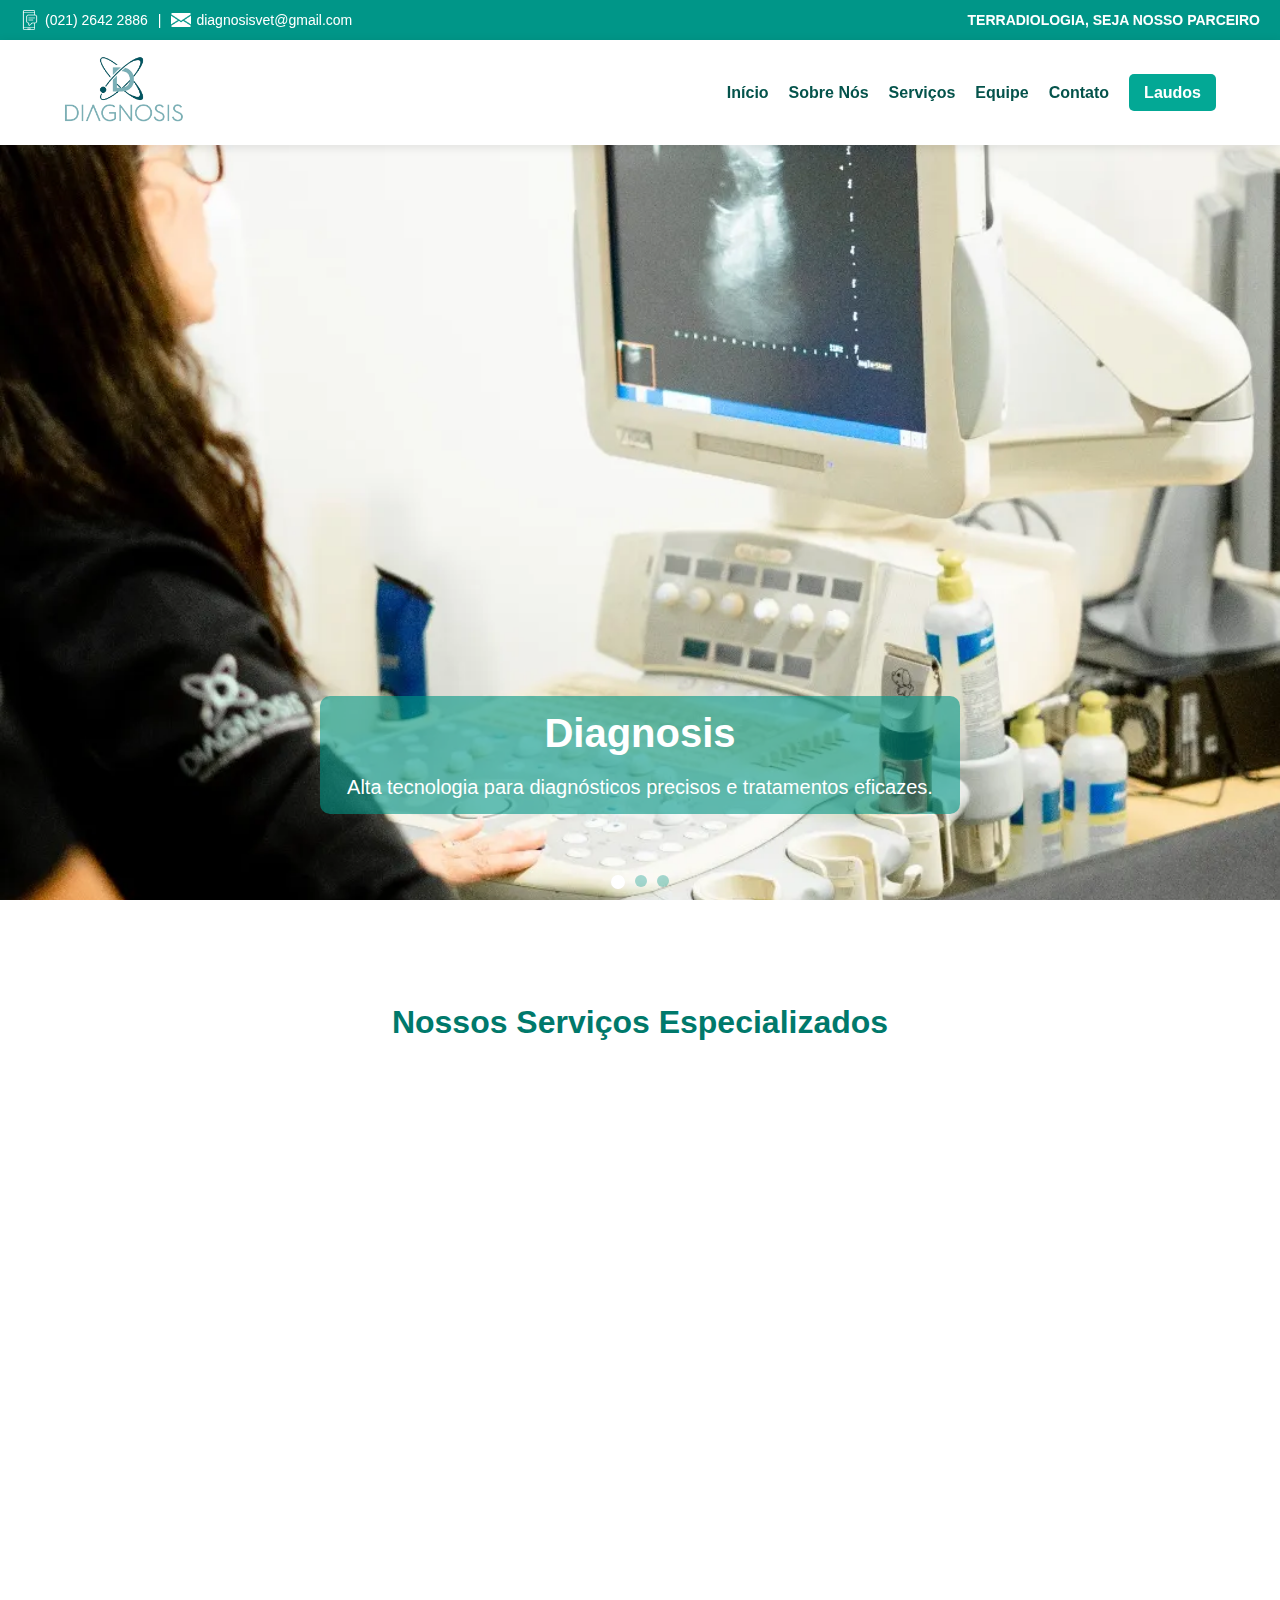
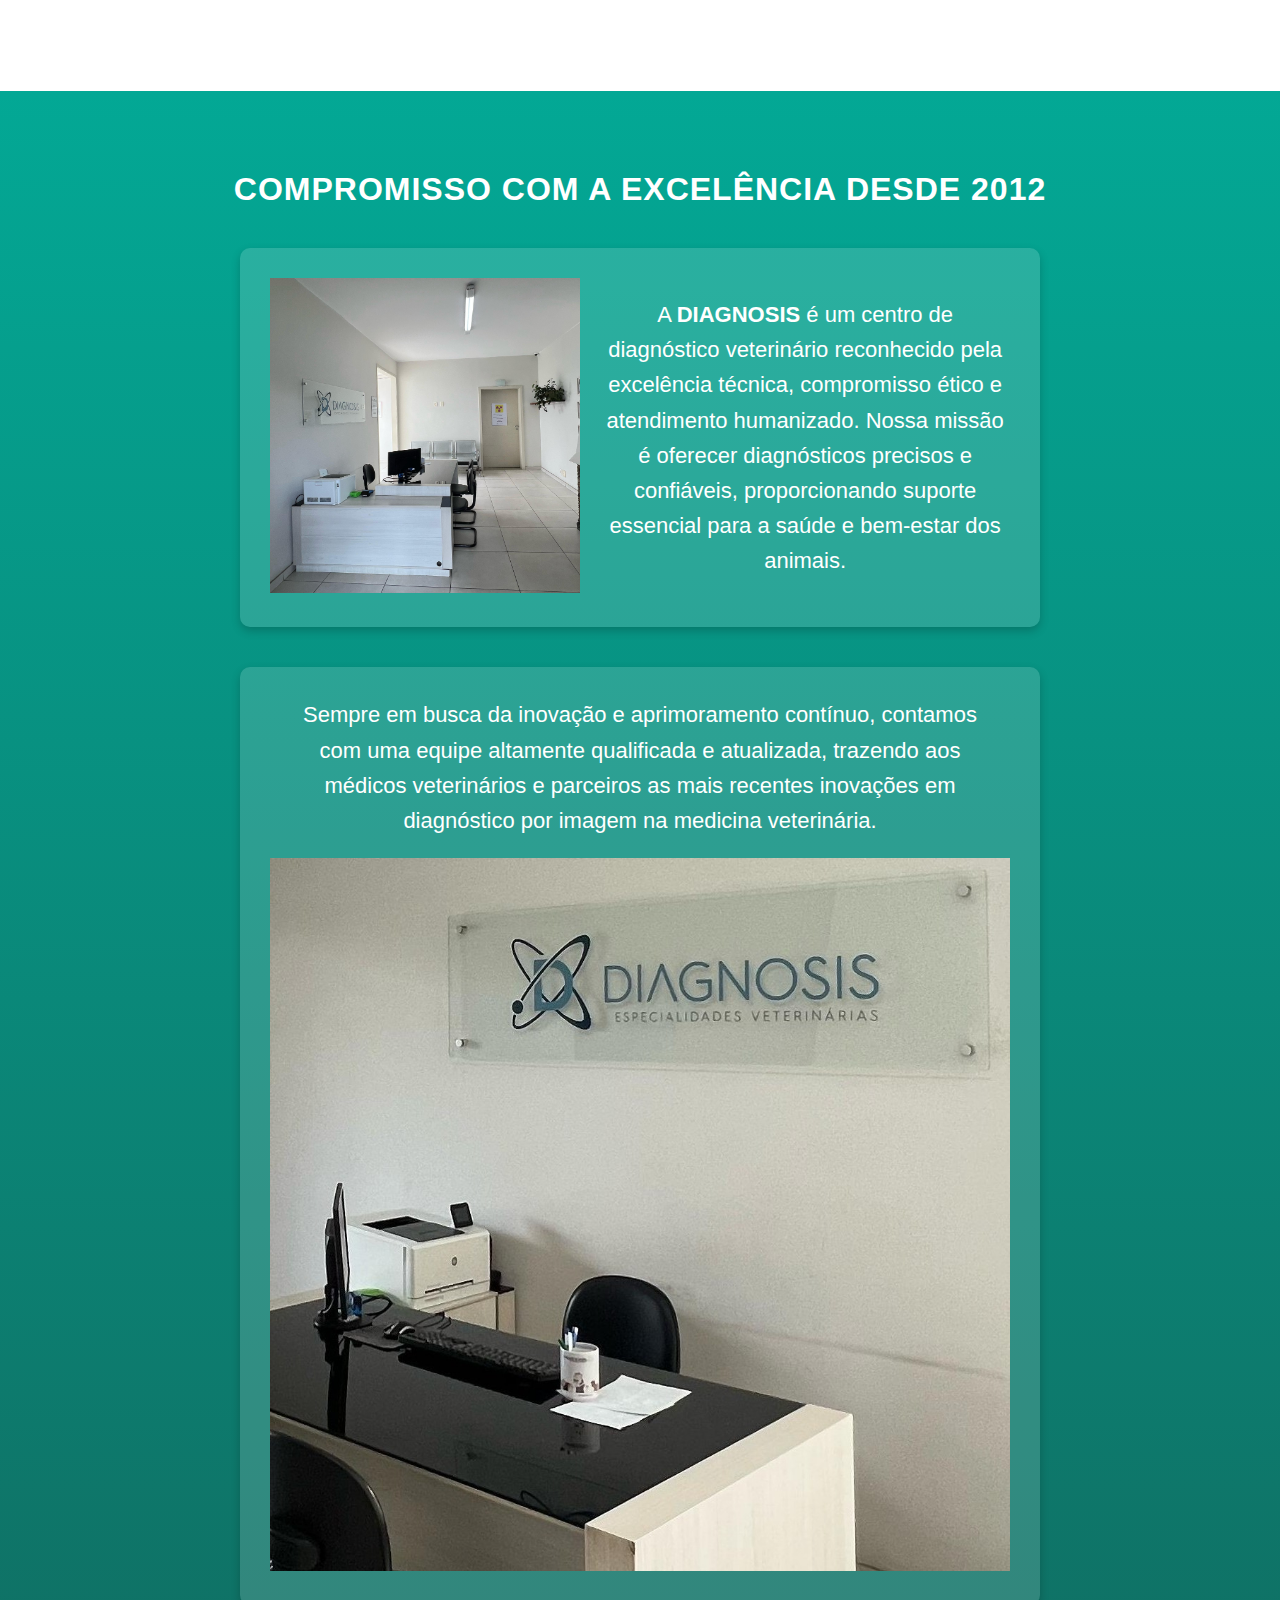
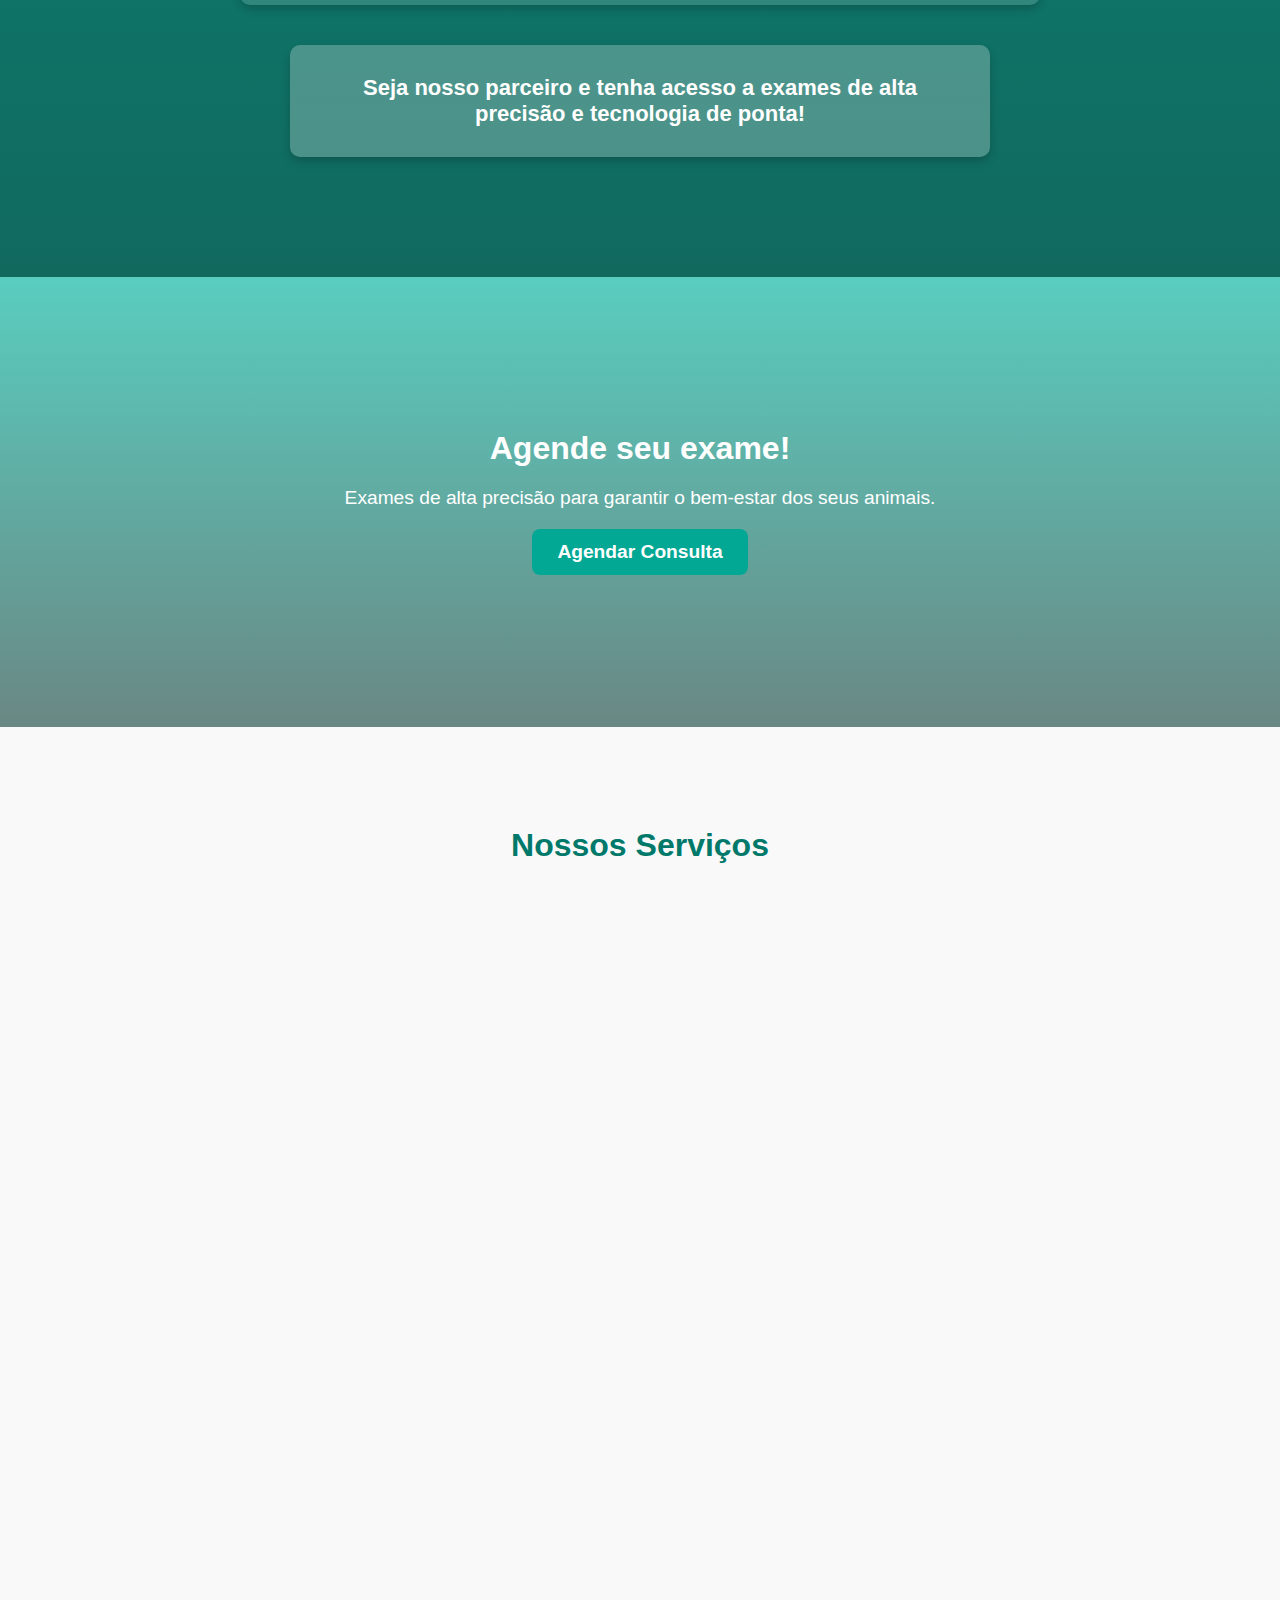
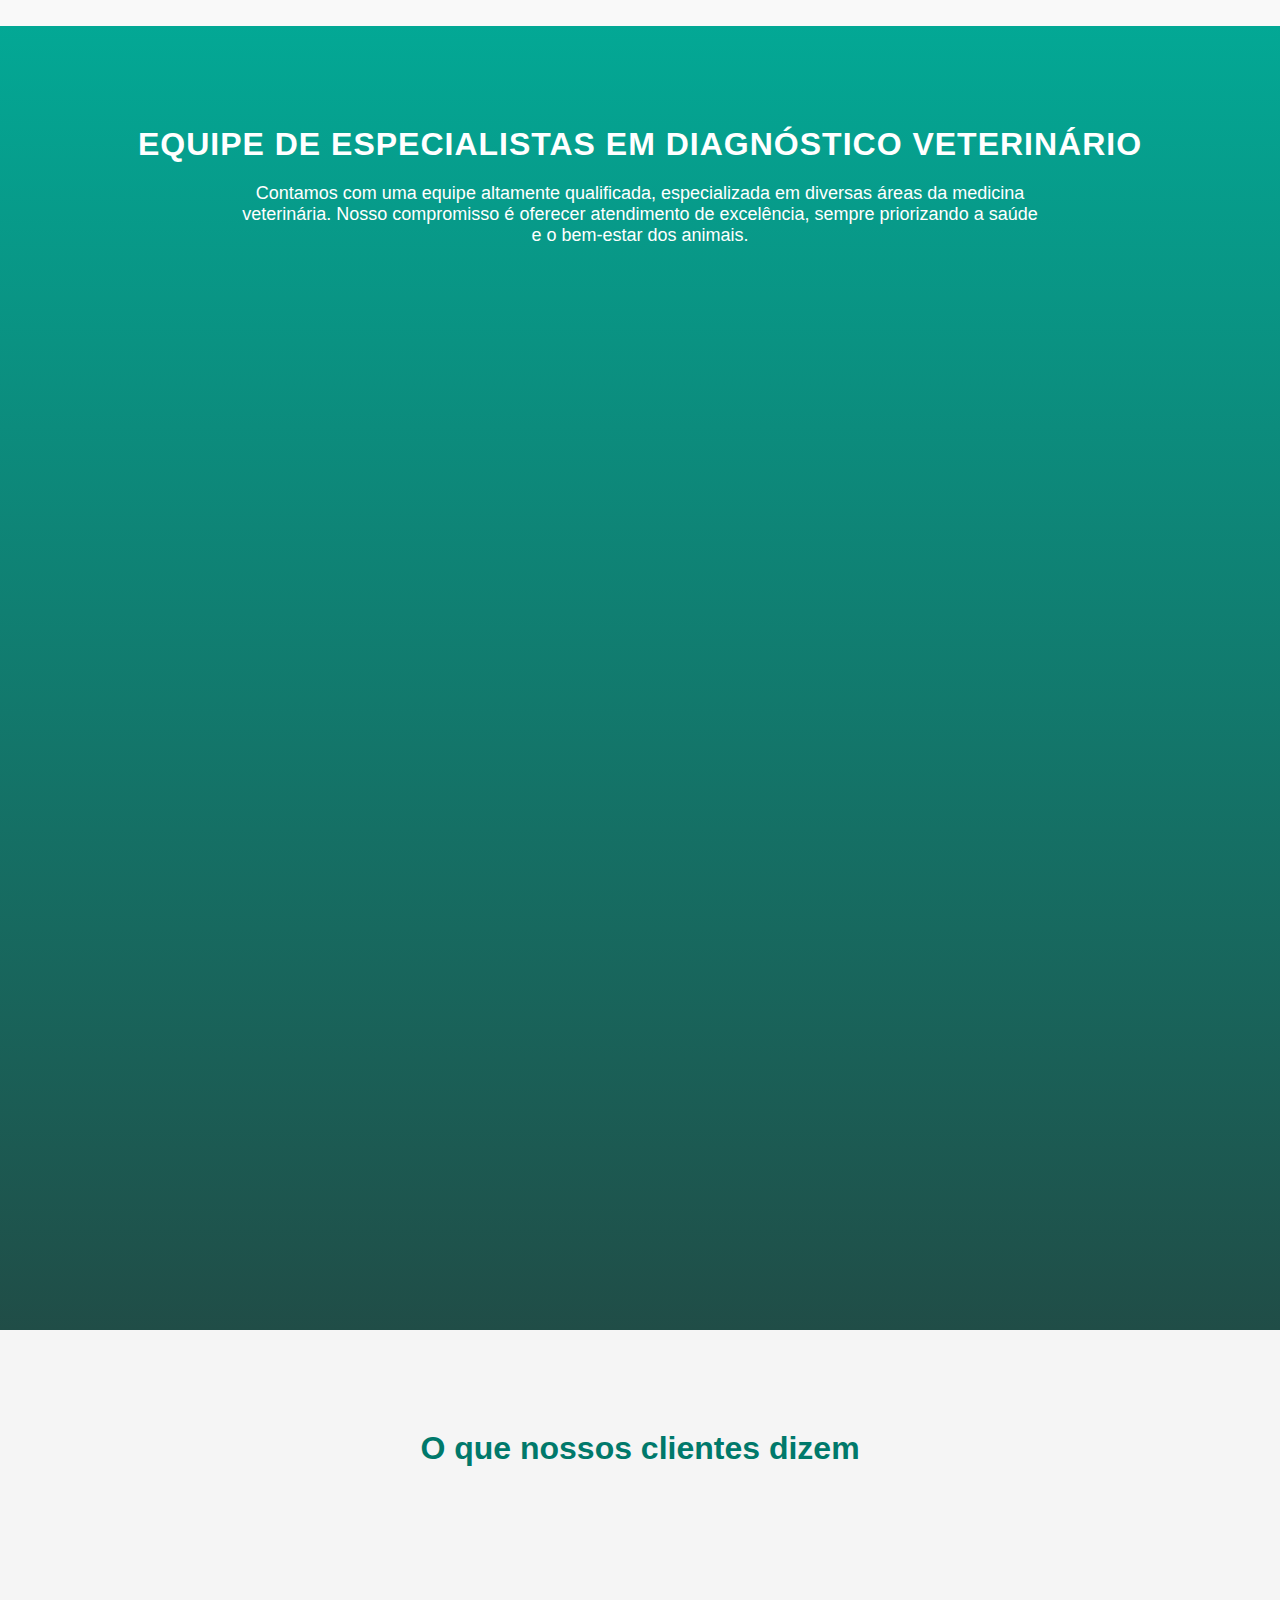
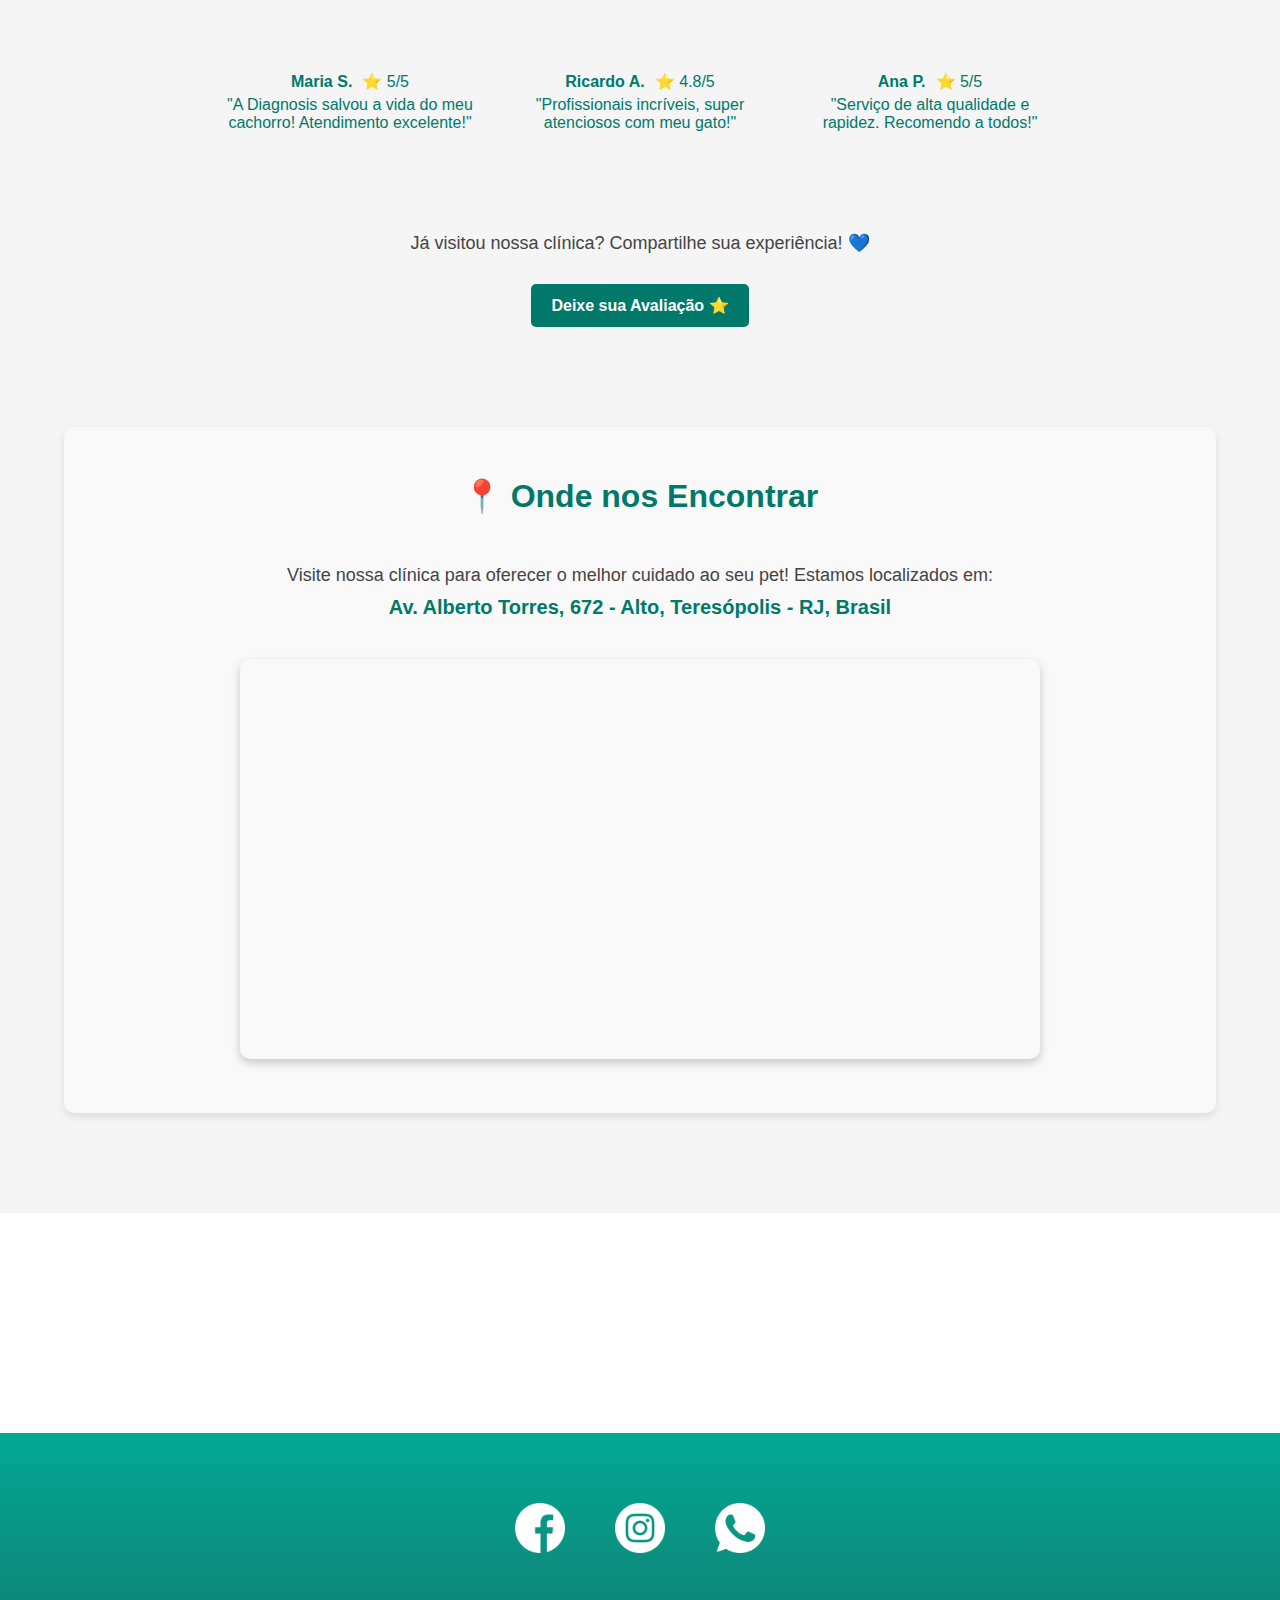
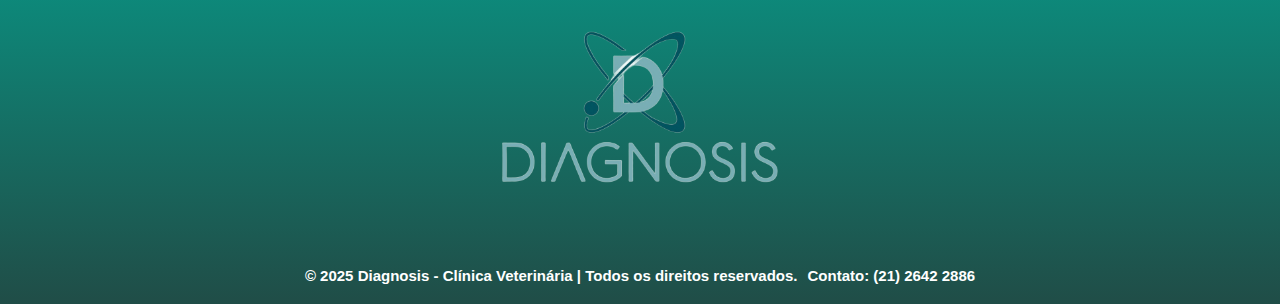
<file: index.html>
<!DOCTYPE html>
<html lang="pt-BR">
  <head>
    <meta charset="UTF-8" />
    <meta name="viewport" content="width=device-width, initial-scale=1.0" />
    <meta
      name="description"
     content="A Diagnosis é uma clínica veterinária referência em diagnóstico por imagem, ultrassonografia, radiologia, cardiologia e oncologia para pets. Atendimento especializado e tecnologia de ponta para a saúde do seu pet." 
    />
    <title>Diagnosis Veterinária - Especialista em Diagnóstico por Imagem para Pets</title>
    <link rel="stylesheet" href="assets/css/styles.css" />
  </head>
  <body>
    <div class="header-container">
      <!-- Header Superior com Contatos -->
      <div id="top-header">
        <div class="contact-info">
          <a href="tel:+552126422886">
            <div class="container-icon">
              <img
                class="icon"
                src="assets/imgs/sms.png"
                alt="Ícone de telefone seguido pelo número da clínica"
              />
              (021) 2642 2886
            </div>
          </a>
          |

          <div class="container-icon">
            <img
              class="icon"
              src="assets/imgs/o-email.png"
              alt="celular da cliníca"
            />
            <a href="mailto:diagnosisvet@gmail.com?body=Olá, estamos felizes com seu contato! Iremos retornar o mais breve possível." class="parceiro-link"">diagnosisvet@gmail.com</a>
          </div>
        </div>
        <div class="partner-info">
          <a href="#">TERRADIOLOGIA, SEJA NOSSO PARCEIRO</a>
        </div>
      </div>
      <!-- Cabeçalho Principal -->
      <header id="main-header" class="scrolly-disable">
        <div class="container-menu">
          <div class="logo">
            <a href="#">
              <img
                class="img-Logo"
                src="assets/imgs/logo-diagnosis.png"
                alt="Veterinário cuidando de um pet"
              />
            </a>
          </div>

          <nav class="scrolly-disable">
            <ul>
              <li><a href="#inicio" class="active">Início</a></li>
              <li><a href="#sobre">Sobre Nós</a></li>
              <li><a href="#servicos">Serviços</a></li>
              <li><a href="#equipe">Equipe</a></li>
              <li><a href="pages/contato.html">Contato</a></li>
              <li><a href="https://diagnosis.asl.med.br/diagnosisvet/portal/#/" target="_blank" >Laudos</a></li>
            </ul>
            <!-- Botão do menu hambúrguer -->
            <input
              type="checkbox"
              id="menu-toggle"
              class="menu"
              role="button"
              aria-label="Abrir o menu"
              onkeydown="handleKeyPress(event)"
            />
          </nav>
        </div>
      </header>
    </div>

    <!-- Seção Hero com Carrossel -->
    <section id="inicio" class="hero">
      <div class="carousel">
        <div class="slides">
          <div class="slide">
            <img
              src="assets/imgs/diagnosticoPorImg2.webp"
              alt="Consulta veterinária"
            />
            <div class="text">
              <h1>Diagnosis</h1>
              <p>
                Alta tecnologia para diagnósticos precisos e tratamentos
                eficazes.
              </p>
            </div>
          </div>

          <div class="slide">
            <img
              src="assets/imgs/radiologia2.jpeg"
              alt="Cachorro sendo vacinado"
            />
            <div class="text">
              <h2>Radiologia Veterinária</h2>
              <p>
                Imagens detalhadas para avaliações rápidas e confiáveis da saúde
                do seu pet.
              </p>
            </div>
          </div>
          <div class="slide">
            <img
              src="assets/imgs/cuidamos-do-seu-pet2.webp"
              alt="Veterinário cuidando de um pet"
            />
            <div class="text">
              <h2>Cuidamos do seu pet com amor e excelência!</h2>
              <p>
                Agende uma consulta e ofereça o melhor para o seu amigo de
                quatro patas.
              </p>
            </div>
          </div>
        </div>

        <!-- Indicadores Acessíveis -->
        <div class="carousel-indicators">
          <button
            class="dot active"
            aria-label="Ir para o slide 1"
            onclick="moveToSlide(0)"
          ></button>
          <button
            class="dot"
            aria-label="Ir para o slide 2"
            onclick="moveToSlide(1)"
          ></button>
          <button
            class="dot"
            aria-label="Ir para o slide 3"
            onclick="moveToSlide(2)"
          ></button>
        </div>
      </div>
    </section>
      <a
        href="https://wa.me/552126422886?text=Oi,%20estou%20entrando%20em%20contato%20pelo%20site,%20poderia%20me%20ajudar?"
        target="_blank"
        class="whatsapp-button"
        id="whatsappButton"
      >
        <img src="assets/imgs/whatsapp.png" alt="WhatsApp" />
      </a>
    </div>

    <!-- Seção de Serviços Especiais -->
    <section id="servicos-especiais">
      <div class="container-title-servicos-especiais">
        <h2>Nossos Serviços Especializados</h2>
      </div>
      <div class="servicos-container">
        <div class="servico-card">
          <img src="assets/imgs/radiacao.png" alt="Serviço de radiologia veterinária - Diagnosis" />
          <div class="card-text">
            <h3>Radiologia.</h3>
            <p>
              Exames simples e contrastados Laudos para Displasia Coxofemoral e
              Cotovelo Telerradiologia
            </p>
          </div>
        </div>

        <div class="servico-card">
          <img
            src="assets/imgs/esperma-animal.png"
            alt="Ícone de Reprodução Assistida"
          />
          <div class="card-text">
            <h3>Reprodução Assistida.</h3>
            <p>
              Inseminação artificial, Resfriamento e congelamento de sêmen,
              Banco de sêmen, Tratamento da infertilidade
            </p>
          </div>
        </div>

        <div class="servico-card">
          <img src="assets/imgs/cancer.png" alt="Ícone de Oncologia" />
          <div class="card-text">
            <h3>Oncologia.</h3>
            <p>Tratamentos oncológicos especializados</p>
          </div>
        </div>

        <div class="servico-card">
          <img src="assets/imgs/cardiologia.png" alt="Ícone de Cardiologia" />
          <div class="card-text">
            <h3>Cardiologia.</h3>
            <p>Ecocardiograma Eletrocardiograma Consultas cardiológicas</p>
          </div>
        </div>

        <div class="servico-card">
          <img
            src="assets/imgs/ultrassom.png"
            alt="Ícone de Ultrassonografia"
          />
          <div class="card-text">
            <h3>Ultrassonografia.</h3>
            <p>
              Abdominal, Articular, Cervical, Gestacional, Doppler colorido
              Intervencionista
            </p>
          </div>
        </div>

        <div class="servico-card">
          <img src="assets/imgs/endoscopia.png" alt="Ícone de Endoscopia" />
          <div class="card-text">
            <h3>Endoscopia.</h3>
            <p>Digestiva alta, Colonoscopia, Rinoscopia</p>
          </div>
        </div>
      </div>
    </section>

    <!-- Sobre Nós -->
    <section id="sobre">
      <h2>Compromisso com a excelência desde 2012</h2>
      <div class="container-sobre">
        <div class="sobre-texto">
          <p>
            A <strong>DIAGNOSIS</strong> é um centro de diagnóstico veterinário
            reconhecido pela excelência técnica, compromisso ético e atendimento
            humanizado. Nossa missão é oferecer diagnósticos precisos e
            confiáveis, proporcionando suporte essencial para a saúde e
            bem-estar dos animais.
          </p>
        </div>
        <div class="sobre-imagem">
          <img src="assets/imgs/entrada3.jpeg" alt="Entrada da clínica" />
        </div>
      </div>

      <div class="container-sobre invertido">
        <div class="sobre-texto">
          <p>
            Sempre em busca da inovação e aprimoramento contínuo, contamos com
            uma equipe altamente qualificada e atualizada, trazendo aos médicos
            veterinários e parceiros as mais recentes inovações em diagnóstico
            por imagem na medicina veterinária.
          </p>
        </div>
        <div class="sobre-imagem">
          <img src="assets/imgs/entrada2Mobile.jpeg" alt="Equipe da clínica" />
        </div>
      </div>
      <div class="container-sobre chamado-parceiro">
        <a href="mailto:diagnosisvet@gmail.com?subject=Parceria&body=Olá, gostaria de me tornar parceiro, gostaria de mais informações :D" class="parceiro-link">
          <p class="parceiro">
            Seja nosso parceiro e tenha acesso a exames de alta precisão e
            tecnologia de ponta!
          </p>
        </a>
      </div>
    </section>

    <section class="parallax-section">
      <div class="parallax-content">
        <h2>Agende seu exame!</h2>
        <p>
          Exames de alta precisão para garantir o bem-estar dos seus animais.
        </p>
        <a
          class="cta-button"
          target="_blank"
          href="https://wa.me/552126422886?text=Oi,%20estou%20entrando%20em%20contato%20pelo%20site,%20poderia%20me%20ajudar?"
          >Agendar Consulta</a
        >
      </div>
    </section>

    <!-- Serviços -->
    <section id="servicos">
      <div class="container-title-servicos-especiais">
        <h2>Nossos Serviços</h2>
      </div>
      <div class="servicos-grid">
        <div class="servico-item">
          <img src="assets/imgs/radiacao.png" alt="Ícone Radiologia" />
          <h3>Radiologia</h3>
          <p>
            Diagnósticos precisos por imagem, incluindo exames contrastados e
            telerradiologia para uma análise detalhada.
          </p>
        </div>
        <div class="servico-item">
          <img
            src="assets/imgs/esperma-animal.png"
            alt="Ícone Reprodução Assistida"
          />
          <h3>Reprodução Assistida</h3>
          <p>
            Suporte especializado para reprodução animal, com inseminação
            artificial, banco de sêmen e tratamento da infertilidade.
          </p>
        </div>
        <div class="servico-item">
          <img src="assets/imgs/cancer.png" alt="Ícone Oncologia" />
          <h3>Oncologia</h3>
          <p>
            Atendimento especializado no diagnóstico e tratamento do câncer
            veterinário, focado no bem-estar do seu pet
          </p>
        </div>
        <div class="servico-item">
          <img src="assets/imgs/cardiologia.png" alt="Ícone Cardiologia" />
          <h3>Cardiologia</h3>
          <p>
            Exames cardíacos como ecocardiograma e eletrocardiograma para
            monitorar a saúde do coração do seu animal.
          </p>
        </div>
        <div class="servico-item">
          <img src="assets/imgs/ultrassom.png" alt="Ícone Ultrassonografia" />
          <h3>Ultrassonografia</h3>
          <p>
            Doppler velocimétrico, Punções guiadas para assertividade
            diagnóstica, Acompanhamento gestacional.
          </p>
        </div>
        <div class="servico-item">
          <img src="assets/imgs/endoscopia.png" alt="Ícone Endoscopia" />
          <h3>Endoscopia</h3>
          <p>Endoscopia Digestiva Alta, Colonoscopia, Rinoscopia</p>
          <p>
            Procedimentos minimamente invasivos para retirada de corpo estranho
            e avaliação do trato gastrointestinal
          </p>
        </div>
      </div>
    </section>

    <!-- Equipe -->
    <section id="equipe">
      <h2>Equipe de Especialistas em Diagnóstico Veterinário</h2>
      <p id="text-equipe">
        Contamos com uma equipe altamente qualificada, especializada em diversas
        áreas da medicina veterinária. Nosso compromisso é oferecer atendimento
        de excelência, sempre priorizando a saúde e o bem-estar dos animais.
      </p>

      <div class="equipe-container">
        <div class="equipe-item">
          <img
            src="assets/imgs/marceline4.jpeg"
            alt="Profissional da equipe veterinária"
          />
          <h3>Especialistas em Diagnóstico</h3>
          <p>
            Profissionais capacitados para exames de imagem e análises
            detalhadas.
          </p>
        </div>

        <div class="equipe-item">
          <img
            src="assets/imgs/lais-e-.jpeg"
            alt="Profissional da equipe veterinária"
          />
          <h3>Equipe Multidisciplinar</h3>
          <p>
            Atendimento integrado, combinando tecnologia e experiência
            veterinária.
          </p>
        </div>

        <div class="equipe-item">
          <img
            src="assets/imgs/equipe.jpeg"
            alt="Profissional da equipe veterinária"
          />
          <h3>Cuidado e Dedicação</h3>
          <p>
            Veterinários apaixonados por oferecer o melhor tratamento para seu
            pet.
          </p>
        </div>
      </div>
    </section>

    <!-- Depoimentos -->
    <section id="depoimentos">
      <h2>O que nossos clientes dizem</h2>

      <!-- Depoimentos do Google -->
      <div class="depoimentos-container">
        <div class="review">
          <div class="review-circle">
            <img
              src="assets/imgs/cliente8.webp"
              alt="Foto de Maria S."
              class="review-img"
            />
          </div>
          <div class="container-depo">
            <div class="title-depo">
              <p><strong>Maria S.</strong></p>
              <p>⭐ 5/5</p>
            </div>
            <p>
              "A Diagnosis salvou a vida do meu cachorro! Atendimento
              excelente!"
            </p>
          </div>
        </div>

        <div class="review">
          <div class="review-circle">
            <img
              src="assets/imgs/cliente9.webp"
              alt="Foto de Ricardo A."
              class="review-img"
            />
          </div>
          <div class="container-depo">
            <div class="title-depo">
              <p><strong>Ricardo A.</strong></p>
              <p>⭐ 4.8/5</p>
            </div>
            <p>"Profissionais incríveis, super atenciosos com meu gato!"</p>
          </div>
        </div>

        <div class="review">
          <div class="review-circle">
            <img
              src="assets/imgs/cliente10.webp"
              alt="Foto de Ana P."
              class="review-img"
            />
          </div>
          <div class="container-depo">
            <div class="title-depo">
              <p><strong>Ana P.</strong></p>
              <p>⭐ 5/5</p>
            </div>
            <p>"Serviço de alta qualidade e rapidez. Recomendo a todos!"</p>
          </div>
        </div>
      </div>

      <!-- CTA para incentivar clientes -->
      <div class="cta-depoimentos">
        <p>Já visitou nossa clínica? Compartilhe sua experiência! 💙</p>
        <a
          href="https://maps.app.goo.gl/urZ1nJS75gHd7rxJ7"
          target="_blank"
          class="btn-cta"
        >
          Deixe sua Avaliação ⭐
        </a>
      </div>

      <!-- Seção do Mapa - Onde nos Encontrar -->
      <div class="mapa-container">
        <h2>📍 Onde nos Encontrar</h2>
        <p>
          Visite nossa clínica para oferecer o melhor cuidado ao seu pet!
          Estamos localizados em:
        </p>
        <p class="endereco">
          Av. Alberto Torres, 672 - Alto, Teresópolis - RJ, Brasil
        </p>

        <div class="mapa">
          <iframe
            src="https://www.google.com/maps/embed?pb=!1m18!1m12!1m3!1d3687.991386417672!2d-42.98234012401034!3d-22.429350020983986!2m3!1f0!2f0!3f0!3m2!1i1024!2i768!4f13.1!3m3!1m2!1s0x99b30d73cdee79%3A0x3bb5d9e801f8c558!2sDiagnosis-Diagn%C3%B3stico%20Veterin%C3%A1rio!5e0!3m2!1spt-BR!2sus!4v1740521612822!5m2!1spt-BR!2sus"
            width="100%"
            height="400"
            style="
              border: 0;
              border-radius: 10px;
              box-shadow: 0px 4px 10px rgba(0, 0, 0, 0.2);
            "
            allowfullscreen=""
            loading="lazy"
            title="Localização da Diagnosis Clínica Veterinária"
          ></iframe>
        </div>
      </div>
    </section>

    <section id="aviso">
      <div class="container-aviso">
        <p>Visite nossas redes sociais</p>
        <div class="seta-animada">
          <img
            src="assets/imgs/seta.png"
            alt="direcionando para redes sociais"
          />
        </div>
      </div>
    </section>

    <!-- Rodapé -->
    <footer>
      <div class="container-footer">
        <div class="redes-sociais">
          <a href="https://www.facebook.com/diagnosisvet/" target="_blank"
            ><img
              src="assets/imgs/facebook.png"
              alt="link para facebook da cliníca"
          /></a>
        </div>
        <div class="redes-sociais">
          <a href="https://www.instagram.com/diagnosis_vet" target="_blank"
            ><img
              src="assets/imgs/instagram.png"
              alt="link para instagram da cliníca"
          /></a>
        </div>
        <div class="redes-sociais">
          <a
            href="https://wa.me/552126422886?text=Oi,%20estou%20entrando%20em%20contato%20pelo%20site,%20poderia%20me%20ajudar?"
            target="_blank"
            ><img
              src="assets/imgs/whatsapp.png"
              alt="link para whatsapp da cliníca"
          /></a>
        </div>
      </div>
      <div class="container-footer-logo">
        <div class="logo-footer">
          <a href="#"
            ><img src="assets/imgs/logo-diagnosis.png" alt="retornar ao inicío"
          /></a>
        </div>
      </div>
      <div class="container-footer">
        <div class="info">
          <p>
            © 2025 Diagnosis - Clínica Veterinária | Todos os direitos
            reservados.
          </p>

          <p>Contato: (21) 2642 2886</p>
        </div>
      </div>
    </footer>
    <script src="assets/js/script.js" defer></script>
  </body>
</html>
</file>
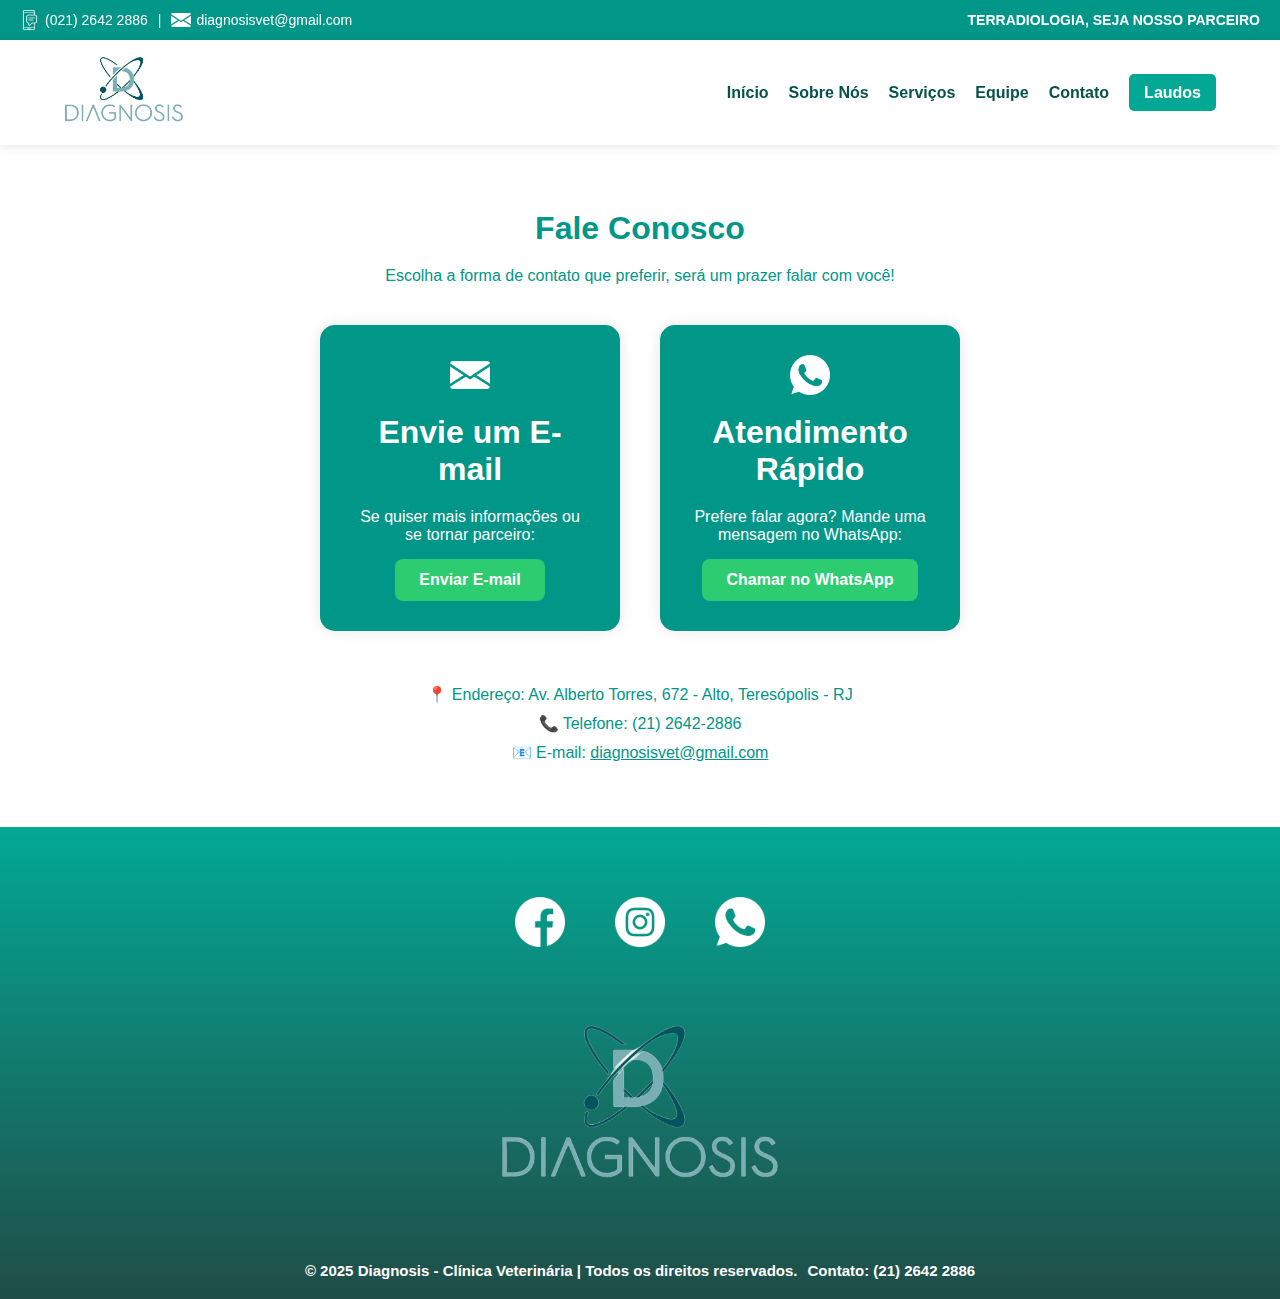
<file: pages/contato.html>
<!DOCTYPE html>
<html lang="pt-BR">
  <head>
    <meta name="viewport" content="width=device-width, initial-scale=1.0" />
    <meta
      name="description"
      content="Diagnosis - Clínica Veterinária especializada em diagnóstico por imagem para pets."
    />
    <meta charset="UTF-8" />
    <meta name="viewport" content="width=device-width, initial-scale=1.0" />
    <title>
      Diagnosis Veterinária - Especialista em Diagnóstico por Imagem para Pets
    </title>
    <link rel="stylesheet" href="../assets/css/styles.css" />
    <link rel="stylesheet" href="../assets/css/styleContato.css" />
  </head>
  <body>
    <div class="header-container">
      <!-- Header Superior com Contatos -->
      <div id="top-header">
        <div class="contact-info">
          <div class="container-icon">
            <img
              class="icon"
              src="../assets/imgs/sms.png"
              alt="celular da cliníca"
            />
            (021) 2642 2886
          </div>
          |
          <div class="container-icon">
            <img
              class="icon"
              src="../assets/imgs/o-email.png"
              alt="celular da cliníca"
            />
            <a href="mailto:diagnosisvet@gmail.com">diagnosisvet@gmail.com</a>
          </div>
        </div>
        <div class="partner-info">
          <a href="#">TERRADIOLOGIA, SEJA NOSSO PARCEIRO</a>
        </div>
      </div>
      <!-- Cabeçalho Principal -->
      <header id="main-header">
        <div class="container-menu">
          <div class="logo">
            <a href="../index.html">
              <img
                class="img-Logo"
                src="../assets/imgs/logo-diagnosis.png"
                alt="Veterinário cuidando de um pet"
              />
            </a>
          </div>

          <nav>
            <ul>
              <li><a href="../index.html">Início</a></li>
              <li><a href="../index.html#sobre">Sobre Nós</a></li>
              <li><a href="../index.html#servicos">Serviços</a></li>
              <li><a href="../index.html#equipe">Equipe</a></li>
              <li><a href="contato.html" class="active">Contato</a></li>
              <li><a href="https://diagnosis.asl.med.br/diagnosisvet/portal/#/" target="_blank">Laudos</a></li>
            </ul>
            <!-- Botão do menu hambúrguer -->
          </nav>
          <!-- Botão do menu hambúrguer -->
          <input
            type="checkbox"
            id="menu-toggle"
            class="menu"
            role="button"
            aria-label="Abrir o menu"
            onkeydown="handleKeyPress(event)"
          />
        </div>
      </header>
    </div>

    <!-- Seção de Contato -->
    <!-- Seção de Contato -->
    <section id="contato" class="contato-visual">
      <h2 class="title">Fale Conosco</h2>
      <p class="sub-title">
        Escolha a forma de contato que preferir, será um prazer falar com você!
      </p>

      <div class="opcoes-contato">
        <!-- Contato por E-mail -->
        <div class="card-contato">
          <img
            src="../assets/imgs/o-email.png"
            alt="Ícone de e-mail"
            class="icon-contato"
          />
          <h2>Envie um E-mail</h2>
          <p>Se quiser mais informações ou se tornar parceiro:</p>
          <a
            href="mailto:diagnosisvet@gmail.com?subject=Parceria&body=Olá, gostaria de me tornar parceiro, gostaria de mais informações :D"
            class="botao-contato"
            >Enviar E-mail</a
          >
        </div>

        <!-- Contato por WhatsApp -->
        <div class="card-contato">
          <img
            src="../assets/imgs/whatsapp.png"
            alt="Ícone do WhatsApp"
            class="icon-contato"
          />
          <h2>Atendimento Rápido</h2>
          <p>Prefere falar agora? Mande uma mensagem no WhatsApp:</p>
          <a
            href="https://wa.me/552126422886?text=Oi,%20estou%20entrando%20em%20contato%20pelo%20site,%20poderia%20me%20ajudar?"
            class="botao-contato"
            target="_blank"
            >Chamar no WhatsApp</a
          >
        </div>
      </div>

      <div class="info-clinica">
        <p>📍 Endereço: Av. Alberto Torres, 672 - Alto, Teresópolis - RJ</p>
        <p>📞 Telefone: (21) 2642-2886</p>
        <p>
          📧 E-mail:
          <a href="mailto:diagnosisvet@gmail.com">diagnosisvet@gmail.com</a>
        </p>
      </div>
    </section>

    <!-- Rodapé -->
    <footer>
      <div class="container-footer">
        <div class="redes-sociais">
          <a href="https://www.facebook.com/diagnosisvet/" target="_blank"
            ><img
              src="../assets/imgs/facebook.png"
              alt="link para facebook da cliníca"
          /></a>
        </div>
        <div class="redes-sociais">
          <a href="https://www.instagram.com/diagnosis_vet" target="_blank"
            ><img
              src="../assets/imgs/instagram.png"
              alt="link para instagram da cliníca"
          /></a>
        </div>
        <div class="redes-sociais">
          <a
            href="https://wa.me/552126422886?text=Oi,%20estou%20entrando%20em%20contato%20pelo%20site,%20poderia%20me%20ajudar?"
            target="_blank"
            ><img
              src="../assets/imgs/whatsapp.png"
              alt="link para whatsapp da cliníca"
          /></a>
        </div>
      </div>
      <div class="container-footer-logo">
        <div class="logo-footer">
          <a href="#"
            ><img
              src="../assets/imgs/logo-diagnosis.png"
              alt="retornar ao inicío"
          /></a>
        </div>
      </div>
      <div class="container-footer">
        <div class="info">
          <p>
            © 2025 Diagnosis - Clínica Veterinária | Todos os direitos
            reservados.
          </p>

          <p>Contato: (21) 2642 2886</p>
        </div>
      </div>
    </footer>
    <script src="../assets/js/script2.js"></script>
  </body>
</html>
</file>
<file: assets/css/styleContato.css>
.contato-visual {
  text-align: center;
  padding: 60px 20px;
  margin-top: 150px;
}

.contato-visual,
p {
  color: #009688;
}

.title {
  color: #009688;
}

.sub-title {
  color: #009688;
}

.contato-visual img {
  width: 40px;
}

.card-contato,
h2,
p,
a {
  color: #fff;
}

.opcoes-contato {
  display: flex;
  justify-content: center;
  gap: 40px;
  flex-wrap: wrap;
  margin-top: 40px;
}

.card-contato {
  background: #009688;
  padding: 30px;
  border-radius: 15px;
  width: 300px;
  box-shadow: 0 0 15px rgba(0, 0, 0, 0.1);
  transition: transform 0.2s ease;
}

.card-contato:hover {
  transform: translateY(-5px);
}

.icon-contato {
  width: 64px;
  margin-bottom: 15px;
}

.botao-contato {
  display: inline-block;
  margin-top: 15px;
  padding: 12px 24px;
  background-color: #2ecc71;
  color: #fff;
  text-decoration: none;
  border-radius: 8px;
  font-weight: bold;
  transition: background 0.2s ease;
}

.botao-contato:hover {
  background-color: #27ae60;
}

.info-clinica {
  margin-top: 50px;
  font-size: 1rem;
  line-height: 1.8;
  color: #009688;
}
.info-clinica
p,a {
  color: #009688;
}
</file>
<file: assets/css/styles.css>
/* Reset básico */
* {
  margin: 0;
  padding: 0;
  box-sizing: border-box;
  font-family: Arial, sans-serif;
  max-width: 100%;
}

/* Estilo geral */
body {
  background-color: #ffffff;
  color: #333;
}

.header-container {
  position: fixed;
  top: 0;
  left: 0;
  width: 100%;
  z-index: 1100;
  transition: top 0.3s ease-in-out;
  display: flex;
  flex-direction: column;
}

/* Header superior (informações de contato) */
#top-header {
  background: #009688;
  color: white;
  display: flex;
  flex-wrap: wrap;
  justify-content: space-between;
  align-items: center;
  padding: 10px 20px;
  font-size: 14px;
  width: 100%;
  transition: all 0.3s ease-in-out;
  gap: 10px;
}

/* Esconder completamente o top-header ao rolar */
.hidden {
  display: none !important;
}

.contact-info {
  display: flex;
  flex-wrap: wrap;
  gap: 10px;
  align-items: center;
}

.contact-info a {
  color: white;
  text-decoration: none;
}

.partner-info a {
  color: white;
  text-decoration: none;
  font-weight: bold;
}

/* Cabeçalho */
header {
  display: flex;
  justify-content: space-between;
  align-items: center;
  padding: 15px 5%;
  background: #fff;
  box-shadow: 0 2px 10px rgba(0, 0, 0, 0.1);
  width: 100%;
  position: relative;
  transition: all 0.3s ease-in-out, padding 0.3s ease-in-out;
}

.scrolly-disable {
  visibility: visible !important;
  opacity: 1 !important;
  display: flex !important;
}

/* Quando a página é rolada, a navbar diminui */
.scrolled header {
  position: fixed;
  top: 0;
  left: 0;
  z-index: 1100;
  width: 100%;
  padding: 10px 5%;
}

/* Ajuste da ancoragem para compensar o cabeçalho fixo */
section {
  scroll-margin-top: 90px;
}

.container-icon {
  display: flex;
  align-items: center;
  gap: 5px;
}

.icon {
  width: 20px;
  height: 20px;
}

/* Quando a página é rolada, o top-header desaparece */
.hidden {
  transform: translateY(-100%);
}

/* LOGO */
.logo {
  display: flex;
  align-items: center;
}

.img-Logo {
  width: 120px;
  height: auto;
}

nav ul li:nth-child(6) a {
  background-color: #03a895;
  color: white;
  padding: 10px 15px;
  border-radius: 5px;
  font-weight: bold;
  transition: background-color 0.3s ease-in-out;
}

/* Efeito de hover para melhor experiência do usuário */
nav ul li:nth-child(6) a:hover {
  background-color: #028577;
  color: white;
}

nav ul {
  list-style: none;
  display: flex;
  gap: 20px;
}

nav ul li a {
  text-decoration: none;
  color: #04534b;
  font-weight: bold;
  transition: 0.3s;
}

nav ul li a:hover {
  color: #02a595;
}

.btn {
  background: #009688;
  color: #fff;
  padding: 10px 20px;
  text-decoration: none;
  border-radius: 5px;
  font-weight: bold;
}

.btn:hover {
  background: #00796b;
}

/* Ajuste do Carrossel */
.hero {
  width: 100vw;
  overflow: hidden;
}

.carousel {
  position: relative;
  width: 100%;
  max-width: 100%;
  height: auto;
}

.slides {
  display: flex;
  width: 300%;
  transition: transform 0.5s ease-in-out;
}

.slide {
  min-width: 100%;
  position: relative;
}

.slide img {
  width: 100%;
  height: 100vh;
  object-fit: cover;
}

.text {
  font-size: clamp(14px, 2vw, 20px);
  position: absolute;
  bottom: 10%;
  left: 50%;
  transform: translateX(-50%);
  background: rgba(0, 150, 135, 0.6);
  color: white;
  padding: 15px;
  border-radius: 10px;
  text-align: center;
  max-width: 90%;
  width: clamp(250px, 50vw, 650px);
}

.text h1 {
  margin-bottom: 20px;
  font-size: 2em;
}

/* Estilos dos indicadores botão */
.carousel-indicators {
  position: absolute;
  bottom: 15px;
  left: 50%;
  transform: translateX(-50%);
  display: flex;
  gap: 10px;
}

.dot {
  width: 12px;
  height: 12px;
  background-color: #00968759;
  border-radius: 50%;
  cursor: pointer;
  transition: background-color 0.3s ease;
  border: none;
}

.dot.active {
  background-color: #ffffff;
  width: 14px;
  height: 14px;
}

/* Responsividade */
@media (max-width: 768px) {
  .slide img {
    height: 90vh;
  }

  .text {
    bottom: 5%;
    font-size: 14px;
  }
}

/* Estilos da seção de serviços */
#servicos-especiais {
  text-align: center;
  padding: 100px 20px;
  background-color: #ffffff;
}

#servicos-especiais h2 {
  font-size: 2em;
  margin-bottom: 30px;
  color: #00796b;
}

.servicos-container {
  display: flex;
  flex-wrap: wrap;
  justify-content: center;
  gap: 20px;
}

.servico-card {
  display: flex;
  flex-direction: column;
  align-items: center;
  justify-content: center;
  text-align: center;
  background: #f9f9f9;
  border-radius: 8px;
  padding: 20px;
  flex: 1 1 300px;
  max-width: 350px;
  min-height: 250px;
  box-shadow: 0 4px 8px rgba(0, 0, 0, 0.1);
  opacity: 0;
  transform: translateY(100px);
  transition: transform 0.8s ease-out, opacity 0.8s ease-out;
}

.servico-card:hover {
  transform: scale(1.05);
}

.servico-card img {
  width: 60px;
  height: 60px;
  margin-bottom: 10px;
}

.card-text {
  display: flex;
  flex-direction: column;
  align-items: center;
  justify-content: center;
  flex-grow: 0;
  width: 100%;
}

.card-text h3 {
  font-size: 1.2em;
  margin: 0 0 5px;
  font-weight: bold;
  color: #00796b;
}

.card-text p {
  font-size: 0.9em;
  color: #00796b;
  margin: 3px 0;
}

/* Responsividade */
@media (max-width: 768px) {
  .servicos-container {
    flex-direction: column;
    align-items: center;
  }

  .servico-card {
    width: 90%;
    min-height: auto;
  }
}

/* Configuração geral da seção */
.parallax-section {
  position: relative;
  width: 100%;
  height: 450px; /* Ajuste conforme necessário */
  display: flex;
  align-items: center;
  justify-content: center;
  text-align: center;
  color: white;
  background: url("../imgs/entrada.jpeg") no-repeat center center;
  background-size: cover;
  background-attachment: fixed; /* Aqui está o efeito parallax */
}

/* Estilização do conteúdo */
.parallax-content {
  display: flex;
  flex-direction: column;
  justify-content: center;
  align-items: center;
  width: 100%;
  height: 100%;
  padding: 50px;
  background: linear-gradient(
    180deg,
    #04b49fa9,
    #204d47ab
  ); /* Leve fundo escuro para melhorar a legibilidade */
}

/* Título e Texto */
.parallax-content h1 {
  font-size: 2.5em;
  font-weight: bold;
  margin-bottom: 10px;
  padding: 20px;
}

.parallax-content p {
  font-size: 1.2em;
  margin-bottom: 20px;
}

/* Botão de ação */
.cta-button {
  background: #03a895;
  color: white;
  padding: 12px 25px;
  text-decoration: none;
  font-size: 1.2em;
  font-weight: bold;
  border-radius: 8px;
  transition: background 0.3s ease-in-out;
}

.cta-button:hover {
  background: #03463e;
}

/* Sobre a clínica */
/* SEÇÃO SOBRE - LAYOUT MODERNO */
#sobre {
  text-align: center;
  padding: 80px 5%;
  background: linear-gradient(180deg, #03a895, #11695e);
  color: white;
}

/* TÍTULO PRINCIPAL */
#sobre h2 {
  font-size: 2em;
  font-weight: bold;
  margin-bottom: 30px;
  text-transform: uppercase;
  letter-spacing: 1px;
}

/* CONTAINERS DOS TEXTOS */
.container-sobre {
  display: flex;
  flex-direction: column;
  align-items: center;
  gap: 20px;
  max-width: 800px;
  margin: 0 auto 40px;
  padding: 30px;
  border-radius: 10px;
  background: rgba(255, 255, 255, 0.15);
  box-shadow: 0px 4px 10px rgba(0, 0, 0, 0.2);
  transition: transform 0.3s ease-in-out, background 0.3s ease-in-out;
}

/* EFEITO AO PASSAR O MOUSE */
.container-sobre:hover {
  transform: scale(1.02);
  background: rgba(255, 255, 255, 0.25);
}

/* ESTILO DOS PARÁGRAFOS */
.sobre-texto {
  font-size: 1.2em;
  line-height: 1.6;
  text-align: center;
  max-width: 700px;
}
.parceiro-link{
  text-decoration: none;
  color: #fff;
}

/* CHAMADO FINAL PARA PARCEIROS */
.chamado-parceiro {
  background: rgba(255, 255, 255, 0.25);
  padding: 30px;
  font-size: 1.4em;
  font-weight: bold;
  text-align: center;
  border-radius: 10px;
  max-width: 700px;
}

/* RESPONSIVIDADE PARA MOBILE */
@media (max-width: 768px) {
  .container-sobre {
    padding: 20px;
  }

  .sobre-texto {
    font-size: 1.1em;
    max-width: 90%;
  }

  .chamado-parceiro {
    font-size: 1.2em;
  }
}

.container-sobre p {
  font-size: clamp(20px, 3vw, 22px);
}

.container-sobre:nth-child(2) {
  flex-direction: row-reverse;
  margin-top: 40px;
}

.agendar {
  background-color: #0ac7b1;
  border-radius: 10px;
  padding: 10px;
}

.agendar p {
  font-size: clamp(20px, 2vw, 20px);
  color: white;
}

.agendar a {
  text-decoration: none;
  color: white;
}

.agendar:hover {
  background-color: #034942;
  cursor: pointer;
  transition: 1s;
  transform: scale(1.1);
}

#servicos {
  text-align: center;
  padding: 100px 5%;
  background: #f9f9f9;
  display: flex;
  flex-direction: column;
  align-items: center;
}

#servicos h2 {
  color: #00796b;
  font-size: 2em;
}

.container-title-servicos-especiais {
  margin-bottom: 20px;
}

/* Layout Responsivo com Flexbox */
.servicos-grid {
  display: flex;
  flex-wrap: wrap;
  justify-content: center;
  gap: 30px;
  max-width: 1200px;
  width: 100%;
}

/* Cards */
.servico-item {
  background: white;
  padding: 30px;
  border-radius: 10px;
  box-shadow: 0px 4px 10px rgba(0, 0, 0, 0.1);
  text-align: center;
  width: calc(25% - 30px);
  max-width: 300px;
  min-width: 250px;
  opacity: 0;
  transform: translateY(100px);
  transition: transform 0.8s ease-out, opacity 0.8s ease-out;
}

/* Ícones */
.servico-item img {
  width: 60px;
  margin-bottom: 15px;
}

/* Títulos */
.servico-item h3 {
  font-size: 22px;
  margin-bottom: 10px;
  color: #333;
}
.servicos,
h2 {
  margin-bottom: 20px;
  color: white;
  font-size: 2em;
}

/* Texto */
.servico-item p {
  font-size: 16px;
  color: #666;
}

/* Efeito hover */
.servico-item:hover {
  transform: translateY(-5px);
  box-shadow: 0px 6px 12px rgba(0, 0, 0, 0.15);
}

/* Responsividade para telas menores */
@media (max-width: 1024px) {
  .servico-item {
    width: calc(33.33% - 30px);
  }
}

@media (max-width: 768px) {
  .servicos-grid {
    flex-direction: column;
    align-items: center;
  }

  .servico-item {
    width: 80%;
  }
}

/* Equipe */
#equipe {
  text-align: center;
  padding: 100px 1%;
  background: linear-gradient(180deg, #03a895, #204d47);
}

/* Título principal */
#equipe h2 {
  font-size: 2em;
  font-weight: bold;
  text-transform: uppercase;
  letter-spacing: 1px;
  margin-bottom: 20px;
  color: white;
}

/* Texto introdutório */
#equipe p {
  font-size: 18px;
  max-width: 800px;
  margin: 10px auto 40px;
}

#text-equipe {
  font-size: 22px;
  margin-top: 15px;
  color: white;
}

/* Container da equipe */
.equipe-container {
  display: flex;
  flex-wrap: wrap;
  justify-content: center;
  gap: 30px;
  max-width: 1200px;
  margin: auto;
}

/* Cada card da equipe */
.equipe-item {
  background: white;
  padding: 20px;
  border-radius: 10px;
  box-shadow: 0px 4px 10px rgba(0, 0, 0, 0.1);
  text-align: center;
  width: clamp(350px, 40%, 420px);
  position: relative;
  overflow: hidden;
  color: #00796b;
  opacity: 0;
  transform: translateY(100px);
  transition: transform 0.8s ease-out, opacity 0.8s ease-out;
}

.equipe-item h3 {
  color: #00796b;
  font-size: 22px;
  margin-top: 15px;
}

/* Efeito de Elevação ao Passar o Mouse */
.equipe-item:hover {
  transform: translateY(-8px);
  box-shadow: 0px 10px 20px rgba(0, 0, 0, 0.2);
}

/* Efeito de Brilho ao Passar o Mouse */
.equipe-item::before {
  content: "";
  position: absolute;
  top: -100%;
  left: -100%;
  width: 250%;
  height: 250%;
  background: radial-gradient(
    circle,
    rgba(255, 255, 255, 0.2) 10%,
    transparent 70%
  );
  transition: transform 0.5s ease-out;
  transform: translate(-50%, -50%);
  opacity: 0;
}

/* Ativação do efeito quando o mouse está sobre o card */
.equipe-item:hover::before {
  transform: translate(0, 0);
  opacity: 1;
}

/* Imagens dos profissionais */
.equipe-item img {
  width: 100%;
  height: 280px;
  object-fit: cover;
  border-radius: 10px;
  transition: transform 0.3s ease-in-out;
}

.equipe-item:hover img {
  transform: scale(1.05);
}

/* Botão CTA */
.cta-depoimentos {
  display: flex;
  flex-direction: column;
  justify-content: center;
  align-items: center;
  gap: 20px;
  margin: 100px 0;
}

.cta-depoimentos p {
  font-size: 18px;
  color: #444;
  margin-bottom: 10px;
}

.btn-cta {
  background: #00796b;
  color: white;
  padding: 12px 20px;
  border-radius: 5px;
  font-weight: bold;
  text-decoration: none;
  display: inline-block;
  transition: 0.3s;
}

.btn-cta:hover {
  background: #005f56;
}

/* Estilização do Mapa */
.mapa {
  margin-top: 40px;
  width: 100%;
  max-width: 800px;
  margin-left: auto;
  margin-right: auto;
}

#depoimentos {
  padding: 100px 5%;
  text-align: center;
  background: #f5f5f5;
}

#depoimentos h2 {
  font-size: 2em;
  color: #00796b;
  margin-bottom: 50px;
}

.depoimentos-container {
  display: flex;
  flex-wrap: wrap;
  justify-content: center;
  gap: 40px;
}

.container-depo {
  margin-top: 25px;
  font-weight: 500;
  color: #00796b;
  display: flex;
  flex-direction: column;
  align-items: center;
  gap: 5px;
}

.title-depo {
  display: flex;
  gap: 10px;
  align-items: center;
}

.review {
  text-align: center;
  max-width: 250px;
  display: flex;
  flex-direction: column;
  flex-wrap: wrap;
}

.review-circle {
  width: 120px;
  height: 120px;
  background: #00796b;
  border-radius: 50%;
  display: flex;
  align-items: center;
  justify-content: center;
  margin: 0 auto 10px;
  box-shadow: 0px 4px 8px rgba(0, 0, 0, 0.2);
  opacity: 0;
  transform: translateY(100px);
  transition: transform 0.8s ease-out, opacity 0.8s ease-out;
}

.review-img {
  width: 100px;
  height: 100px;
  border-radius: 50%;
  object-fit: unset;
  border: 3px solid white;
}

/* mapa */
.mapa-container {
  text-align: center;
  padding: 50px 20px;
  background: #f9f9f9;
  border-radius: 10px;
  box-shadow: 0px 4px 8px rgba(0, 0, 0, 0.1);
}

.mapa-container h2 {
  font-size: 2em;
  color: #00796b;
  font-weight: bold;
  margin-bottom: 10px;
}

.mapa-container p {
  font-size: 18px;
  color: #444;
  margin-bottom: 10px;
}

.mapa-container .endereco {
  font-size: 20px;
  font-weight: bold;
  color: #00796b;
  margin-bottom: 20px;
}

.container-aviso p {
  font-size: 2.5em;
  font-weight: bold;
  color: #00796b;
}

#aviso {
  display: flex;
  align-items: center;
  justify-content: center;
  text-align: center;
  height: 120px;
  flex-direction: column;
  position: relative;
  margin: 50px;
}

/* Seta animada */
.seta-animada {
  position: absolute;
  bottom: -130px;
  left: calc(50% - 60px);
  animation: pulo 1s infinite ease-in-out;
}

.seta-animada img {
  width: 120px;
  max-width: 100%;
}

/* Animação para a seta */
@keyframes pulo {
  0%,
  100% {
    transform: translateY(0) rotate(-15deg);
  }
  50% {
    transform: translateY(10px) rotate(-15deg);
  }
}

/* 📱 Responsividade para telas menores */
@media (max-width: 768px) {
  .seta-animada {
    bottom: -90px;
    left: calc(50% - 50px);
  }

  .seta-animada img {
    width: 100px;
  }
}

@media (max-width: 480px) {
  .seta-animada {
    bottom: -100px;
    left: calc(50% - 40px);
  }

  .seta-animada img {
    width: 100px;
  }
}

@media (max-width: 390px) {
  .container-aviso {
    margin-bottom: 20px;
  }
  .seta-animada img {
    width: 80px;
  }
}

/* Rodapé */
footer {
  display: flex;
  flex-wrap: wrap;
  flex-direction: column;
  justify-content: center;
  align-items: center;
  background: linear-gradient(180deg, #03a895, #204d47);
  color: #fff;
  padding: 20px;
  gap: 50px;
}

.container-footer {
  display: flex;
  justify-content: center;
  flex-wrap: wrap;
  gap: 50px;
}

.container-footer p {
  font-size: clamp(10px, 2vw, 15px);
}

.info {
  display: flex;
  flex-wrap: wrap;
  text-align: center;
  gap: 10px;
  font-weight: 600;
}

.redes-sociais {
  margin-top: 50px;
  display: flex;
  gap: 20px;
}

.redes-sociais img {
  width: 50px;
  height: 50px;
}

.logo-footer {
  display: flex;
  justify-content: center;
  align-items: center;
  width: 100%;
  padding: 20px 0;
}

.logo-footer img {
  width: 100%;
  max-width: 280px;
  height: auto;
  object-fit: contain;
}

/* Quando a tela for menor, reduzir os headers */
@media (max-width: 1024px) {
  #top-header {
    font-size: 12px;
    padding: 8px 15px;
  }

  header {
    padding: 10px 4%;
  }

  .img-Logo {
    width: 80px;
    height: 60px;
  }
}

.container-menu {
  display: flex;
  flex-direction: row;
  align-items: center;
  justify-content: space-between;
  width: 100%;
}

/* Oculta o menu hambúrguer no desktop */
@media (min-width: 769px) {
  .menu {
    display: none;
  }
  nav {
    display: flex;
    align-items: center;
    justify-content: flex-end;
  }

  nav ul {
    display: flex !important;
    flex-direction: row;
    gap: 20px;
    list-style: none;
  }

  nav ul li {
    display: inline-block;
  }
}

/* Exibe o menu hambúrguer e oculta o tradicional no mobile */
@media (max-width: 768px) {
  .contact-info {
    justify-content: center;
  }
  #top-header {
    justify-content: center;
  }
  .menu {
    display: block;
    cursor: pointer;
  }

  nav ul {
    display: none; /* Esconde o menu tradicional */
    flex-direction: column;
    position: absolute;
    top: 70px;
    left: 0;
    width: 100%;
    background: #fff;
    box-shadow: 0px 4px 10px rgba(0, 0, 0, 0.1);
    padding: 15px 0;
    text-align: center;
    margin-top: 10px;
  }

  /* Exibe o menu quando o input checkbox está marcado */
  #menu-toggle:checked + nav ul {
    display: flex;
  }

  nav ul li {
    margin-bottom: 10px;
  }

  .text {
    bottom: 10%; /* Aumenta a distância do texto em relação aos dots */
  }
  section {
    scroll-margin-top: 79px;
  }

  nav ul.active {
    display: flex !important; /* Garante que ele seja visível */
    flex-direction: column;
  }
}
@media (max-width: 557px) {
  .info {
    text-align: center;
    justify-content: center;
  }
}

@media (max-width: 540px) {
  .container-sobre {
    flex-wrap: wrap;
    justify-content: center;
  }

  .servico-card,
  h3,
  p {
    display: flex;
    flex-direction: column;
    align-items: center;
    text-align: center;
    justify-content: center;
  }
}

/* Estiliza o menu hambúrguer */
.menu {
  --s: 30px; /* Tamanho do botão */
  --c: #00796b; /* Cor do ícone */

  height: var(--s);
  aspect-ratio: 1;
  border: none;
  padding: 0;
  border-inline: calc(var(--s) / 2) solid transparent;
  box-sizing: content-box;
  --_g1: linear-gradient(var(--c) 20%, transparent 0 80%, var(--c) 0) no-repeat
    content-box border-box;
  --_g2: radial-gradient(
      circle closest-side at 50% 12.5%,
      var(--c) 95%,
      transparent
    )
    repeat-y content-box border-box;
  background: var(--_g2) left var(--_p, 0px) top,
    var(--_g1) left calc(var(--s) / 10 + var(--_p, 0px)) top,
    var(--_g2) right var(--_p, 0px) top,
    var(--_g1) right calc(var(--s) / 10 + var(--_p, 0px)) top;
  background-size: 20% 80%, 40% 100%;
  position: relative;
  clip-path: inset(0 25%);
  -webkit-mask: linear-gradient(90deg, transparent, black 25% 75%, transparent);
  cursor: pointer;
  transition: background-position 0.3s var(--_s, 0.3s),
    clip-path 0s var(--_s, 0.6s);
  -webkit-appearance: none;
  -moz-appearance: none;
  appearance: none;
}

.menu:before,
.menu:after {
  content: "";
  position: absolute;
  border-radius: var(--s);
  inset: 40% 0;
  background: var(--c);
  transition: transform 0.3s calc(0.3s - var(--_s, 0.3s));
}

.menu:checked {
  clip-path: inset(0);
  --_p: calc(-1 * var(--s));
  --_s: 0s;
}

.menu:checked:before {
  transform: rotate(45deg);
}

.menu:checked:after {
  transform: rotate(-45deg);
}

.menu:focus-visible {
  clip-path: none;
  -webkit-mask: none;
  border: none;
  outline: 2px solid var(--c);
  outline-offset: 5px;
}

/* ANIMAÇÕES */

/* Quando o card entra na tela, ele aparece e sobe */
.servico-card.show {
  opacity: 1;
  transform: translateY(0);
}

/* Quando o card entra na tela, ele aparece e sobe */
.servico-item.show {
  opacity: 1;
  transform: translateY(0);
}

/* Estado inicial: invisível e deslocado para baixo */

/* Quando o card entra na tela, ele aparece e sobe */
.equipe-item.show {
  opacity: 1;
  transform: translateY(0);
}

/* Quando a imagem entra na tela, ela aparece e sobe */
.review-circle.show {
  opacity: 1;
  transform: translateY(0);
}

/* Estado inicial: invisível e deslocado para baixo */
.container-aviso {
  opacity: 0;
  transform: translateY(100px);
  transition: transform 0.8s ease-out, opacity 0.8s ease-out;
}

/* Quando a seção entra na tela, ela aparece e sobe */
.container-aviso.show {
  opacity: 1;
  transform: translateY(0);
}

/* botão whatsapp */

.whatsapp-button {
  position: fixed;
  bottom: 100px;
  right: 20px;
  width: 60px;
  height: 60px;
  background-color: #25d366;
  border-radius: 50%;
  display: flex;
  align-items: center;
  justify-content: center;
  box-shadow: 0 4px 6px rgba(0, 0, 0, 0.1);
  transition: opacity 0.3s ease-in-out, transform 0.3s ease-in-out;
  opacity: 0;
  transform: scale(0);
  z-index: 9999;
}

.whatsapp-button img {
  width: 35px;
  height: 35px;
}

.whatsapp-button.show {
  opacity: 1;
  transform: scale(1);
}

@keyframes vibrate {
  0% {
    transform: translateX(0);
  }
  20% {
    transform: translateX(-2px);
  }
  40% {
    transform: translateX(2px);
  }
  60% {
    transform: translateX(-2px);
  }
  80% {
    transform: translateX(2px);
  }
  100% {
    transform: translateX(0);
  }
}

.whatsapp-button.vibrate {
  animation: vibrate 0.3s ease-in-out;
}
</file>
